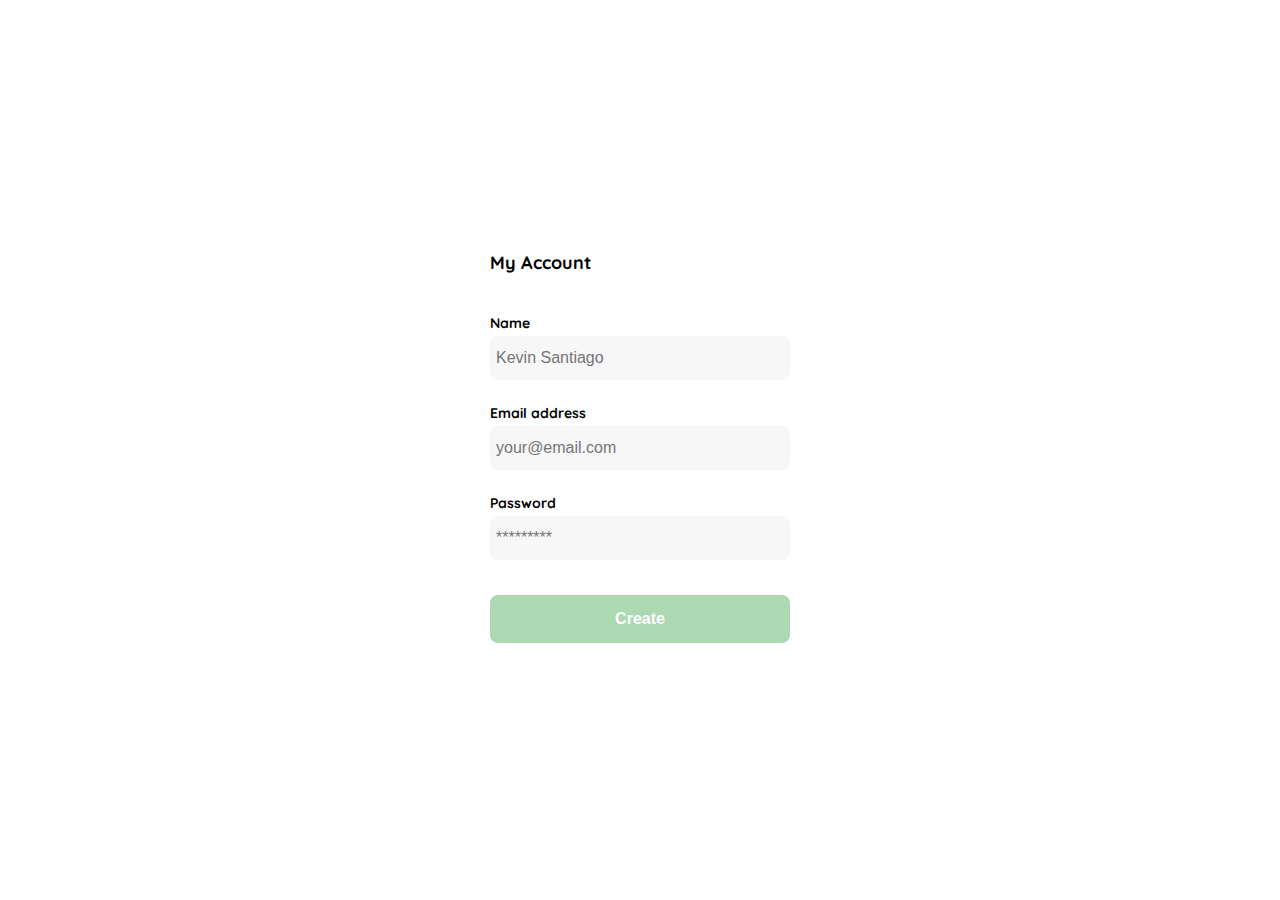
<file: create_account.html>
<!DOCTYPE html>
<html lang="es">
<head>
    <meta charset="UTF-8">
    <meta http-equiv="X-UA-Compatible" content="IE=edge">
    <meta name="viewport" content="width=device-width, initial-scale=1.0">
    <title>Nueva contraseña</title>
    <link rel="preconnect" href="https://fonts.googleapis.com">
    <link rel="preconnect" href="https://fonts.gstatic.com" crossorigin>
    <link href="https://fonts.googleapis.com/css2?family=Quicksand:wght@300;500;700&display=swap" rel="stylesheet">
    <style>
        :root {
            --white: #ffffff;
            --black: #000000;
            --very-light-pink: #c7c7c7;
            --text-input-field: #f7f7f7;
            --hospital-green: #acd9b2;
            --dark: #232830;
            --sm: 14px;
            --md: 16px;
            --lg: 18px;
        }
        body {
            font-family: 'Quicksand', sans-serif;
            margin: 0;
        }

        .login {
          width: 100%;
          height: 100vh;
          display: grid;
          place-items: center;
        }
        .form-container {
          display: grid;
          grid-template-rows: auto 1fr auto;
          width: 300px;
        }
        .title {
            font-size: var(--lg);
            font-weight: 700;
            line-height: 22.5px;
            color: var(--black);
            margin-bottom: 40px;
        }
        .form, .form div {
          display: flex;
          flex-direction: column;
        }
        .label {
          font-size: var(--sm);
          font-weight: 700;
          margin-bottom: 4px;
        }
        .input {
          background-color: var(--text-input-field);
          border: none;
          border-radius: 8px;
          height: 32px;
          font-size: var(--md);
          padding: 6px;
        }
        .input-email, .input-name {
            margin-bottom: 24px;
        }
        .primary-button {
          background-color: var(--hospital-green);
          border-radius: 8px;
          border: none;
          color: var(--white);
          height: 48px;
          width: 100%;
          cursor: pointer;
          font-size: var(--md);
          font-weight: 700;
        }
        .login-button {
          margin-top: 35px;
          margin-bottom: 17px;
        }
        @media (max-width: 640px) {
          .form {
            height: 100%;
            justify-content: space-between;
          }
          .form-container {
            height: 100%;
          }
        }
    </style>
</head>
<body>
    <div class="login">
      <div class="form-container">
        <h1 class="title">My Account</h1>

        <form action="/" class="form">
          <div>
              <label for="name" class="label">Name</label>
              <input type="text" id="name" placeholder="Kevin Santiago" class="input input-name">

              <label for="email" class="label">Email address</label>
              <input type="email" id="email" placeholder="your@email.com" class="input input-email">

              <label for="password" class="label">Password</label>
              <input type="password" id="password" placeholder="*********" class="input input-password">
          </div>

          <input type="submit" value="Create" class="primary-button login-button">
        </form>
      </div>
    </div>
  </body>
</html>
</file>
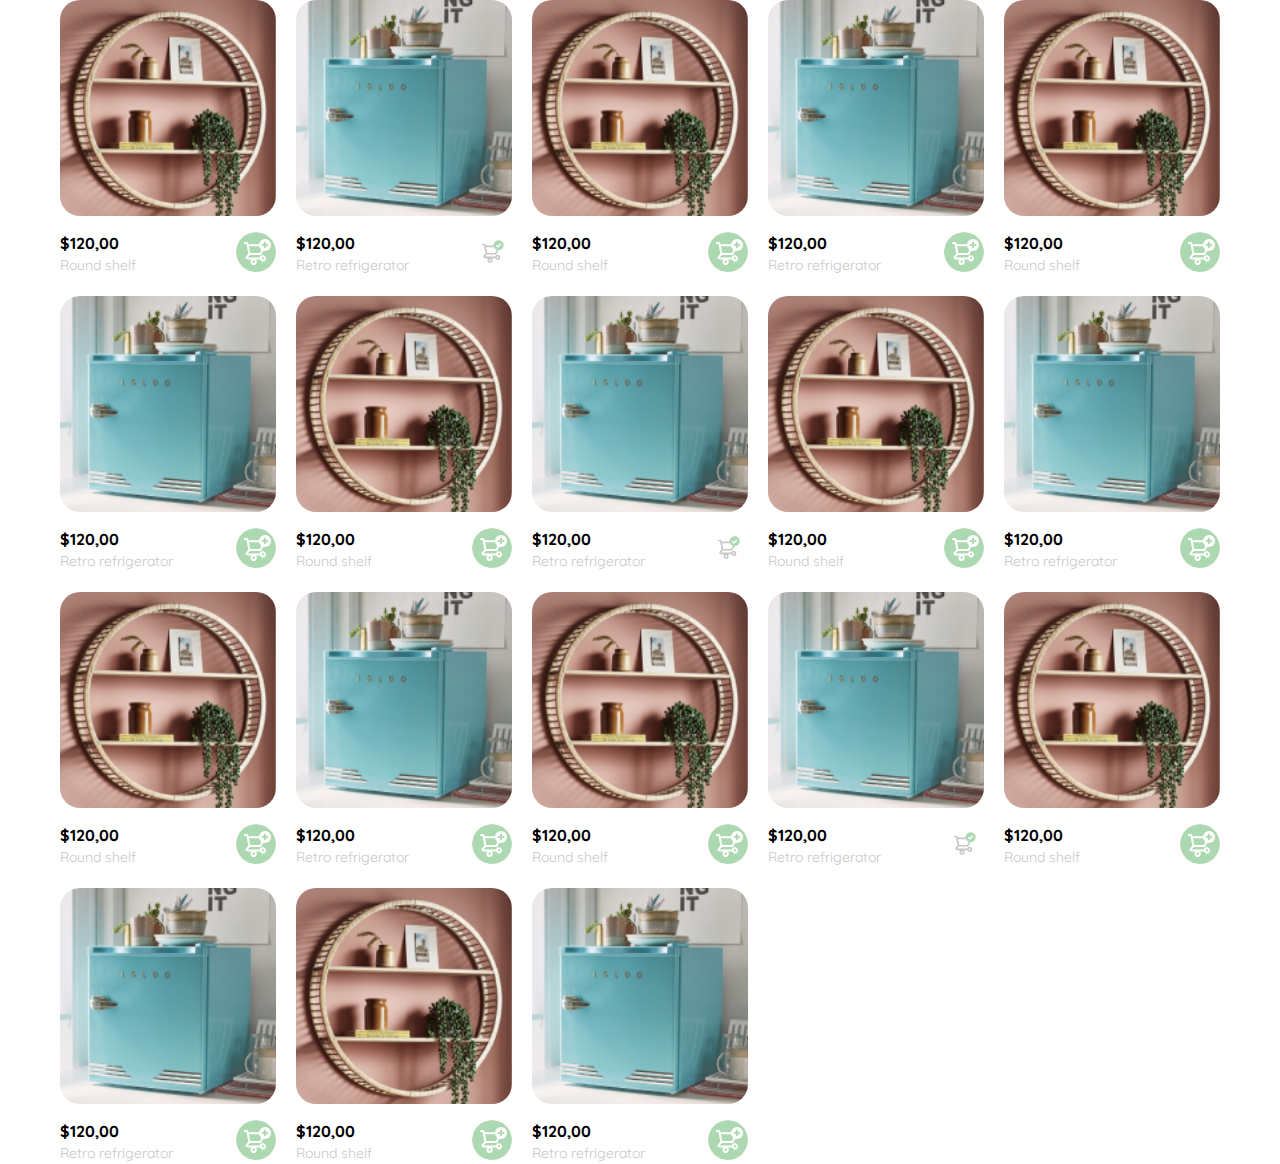
<file: home1.html>
<!DOCTYPE html>
<html lang="es">
<head>
    <meta charset="UTF-8">
    <meta http-equiv="X-UA-Compatible" content="IE=edge">
    <meta name="viewport" content="width=device-width, initial-scale=1.0">
    <title>Inicio</title>
    <link rel="preconnect" href="https://fonts.googleapis.com">
    <link rel="preconnect" href="https://fonts.gstatic.com" crossorigin>
    <link href="https://fonts.googleapis.com/css2?family=Quicksand:wght@300;500;700&display=swap" rel="stylesheet">
    <style>
        :root {
            --white: #ffffff;
            --black: #000000;
            --very-light-pink: #c7c7c7;
            --text-input-field: #f7f7f7;
            --hospital-green: #acd9b2;
            --dark: #232830;
            --sm: 14px;
            --md: 16px;
            --lg: 18px;
        }
        body {
            font-family: 'Quicksand', sans-serif;
            margin: 0;
        }
        .cards-container {
            display: grid;
            grid-template-columns: repeat(auto-fill, 216px);
            gap: 20px;
            place-content: center;
        }
        .product-card {
            width: 216px;
        }
        .product-card img {
            width: 216px;
            height: 216px;
            border-radius: 20px;
            object-fit: cover;
        }
        .product-info {
            display: flex;
            justify-content: space-between;
            align-items: center;
            margin-top: 12px;
        }
        .product-info figure {
            margin: 0;
        }
        .product-info figure img {
            width: 40px;
            height: 40px;
        }
        .product-info div p:nth-child(1) {
            font-size: var(--md);
            font-weight: 700;
            line-height: 18.75px;
            color: var(--black);
            margin-top: 0;
            margin-bottom: 4px;
        }
        .product-info div p:nth-child(2) {
            font-size: var(--sm);
            line-height: 17.5px;
            color: var(--very-light-pink);
            margin-top: 0;
            margin-bottom: 0;
        }
        @media (max-width:640px) {
            .cards-container {
            grid-template-columns: repeat(auto-fill, 163px);
            }
            .product-card {
            width: 163px;
            }
            .product-card img {
            width: 163px;
            height: 163px;
            }
        }
    </style>
</head>
<body>
    <section class="main-container">
        <div class="cards-container">
            <div class="product-card">
                <img src="./img/round_shelf.png" alt="">
                <div class="product-info">
                    <div>
                        <p>$120,00</p>
                        <p>Round shelf</p>
                    </div>
                    <figure>
                        <img src="./icons/bt_add_to_cart.svg" alt="add cart" class="add-cart">
                    </figure>
                </div>
            </div>

            <div class="product-card">
                <img src="./img/retro_refrigerator.png" alt="">
                <div class="product-info">
                    <div>
                        <p>$120,00</p>
                        <p>Retro refrigerator</p>
                    </div>
                    <figure>
                        <img src="./icons/bt_added_to_cart.svg" alt="add cart" class="add-cart">
                    </figure>
                </div>
            </div>

            <div class="product-card">
                <img src="./img/round_shelf.png" alt="">
                <div class="product-info">
                    <div>
                        <p>$120,00</p>
                        <p>Round shelf</p>
                    </div>
                    <figure>
                        <img src="./icons/bt_add_to_cart.svg" alt="add cart" class="add-cart">
                    </figure>
                </div>
            </div>

            <div class="product-card">
                <img src="./img/retro_refrigerator.png" alt="">
                <div class="product-info">
                    <div>
                        <p>$120,00</p>
                        <p>Retro refrigerator</p>
                    </div>
                    <figure>
                        <img src="./icons/bt_add_to_cart.svg" alt="add cart" class="add-cart">
                    </figure>
                </div>
            </div>

            <div class="product-card">
                <img src="./img/round_shelf.png" alt="">
                <div class="product-info">
                    <div>
                        <p>$120,00</p>
                        <p>Round shelf</p>
                    </div>
                    <figure>
                        <img src="./icons/bt_add_to_cart.svg" alt="add cart" class="add-cart">
                    </figure>
                </div>
            </div>

            <div class="product-card">
                <img src="./img/retro_refrigerator.png" alt="">
                <div class="product-info">
                    <div>
                        <p>$120,00</p>
                        <p>Retro refrigerator</p>
                    </div>
                    <figure>
                        <img src="./icons/bt_add_to_cart.svg" alt="add cart" class="add-cart">
                    </figure>
                </div>
            </div>

            <div class="product-card">
                <img src="./img/round_shelf.png" alt="">
                <div class="product-info">
                    <div>
                        <p>$120,00</p>
                        <p>Round shelf</p>
                    </div>
                    <figure>
                        <img src="./icons/bt_add_to_cart.svg" alt="add cart" class="add-cart">
                    </figure>
                </div>
            </div>

            <div class="product-card">
                <img src="./img/retro_refrigerator.png" alt="">
                <div class="product-info">
                    <div>
                        <p>$120,00</p>
                        <p>Retro refrigerator</p>
                    </div>
                    <figure>
                        <img src="./icons/bt_added_to_cart.svg" alt="add cart" class="add-cart">
                    </figure>
                </div>
            </div>

            <div class="product-card">
                <img src="./img/round_shelf.png" alt="">
                <div class="product-info">
                    <div>
                        <p>$120,00</p>
                        <p>Round shelf</p>
                    </div>
                    <figure>
                        <img src="./icons/bt_add_to_cart.svg" alt="add cart" class="add-cart">
                    </figure>
                </div>
            </div>

            <div class="product-card">
                <img src="./img/retro_refrigerator.png" alt="">
                <div class="product-info">
                    <div>
                        <p>$120,00</p>
                        <p>Retro refrigerator</p>
                    </div>
                    <figure>
                        <img src="./icons/bt_add_to_cart.svg" alt="add cart" class="add-cart">
                    </figure>
                </div>
            </div>

            <div class="product-card">
                <img src="./img/round_shelf.png" alt="">
                <div class="product-info">
                    <div>
                        <p>$120,00</p>
                        <p>Round shelf</p>
                    </div>
                    <figure>
                        <img src="./icons/bt_add_to_cart.svg" alt="add cart" class="add-cart">
                    </figure>
                </div>
            </div>

            <div class="product-card">
                <img src="./img/retro_refrigerator.png" alt="">
                <div class="product-info">
                    <div>
                        <p>$120,00</p>
                        <p>Retro refrigerator</p>
                    </div>
                    <figure>
                        <img src="./icons/bt_add_to_cart.svg" alt="add cart" class="add-cart">
                    </figure>
                </div>
            </div>

            <div class="product-card">
                <img src="./img/round_shelf.png" alt="">
                <div class="product-info">
                    <div>
                        <p>$120,00</p>
                        <p>Round shelf</p>
                    </div>
                    <figure>
                        <img src="./icons/bt_add_to_cart.svg" alt="add cart" class="add-cart">
                    </figure>
                </div>
            </div>

            <div class="product-card">
                <img src="./img/retro_refrigerator.png" alt="">
                <div class="product-info">
                    <div>
                        <p>$120,00</p>
                        <p>Retro refrigerator</p>
                    </div>
                    <figure>
                        <img src="./icons/bt_added_to_cart.svg" alt="add cart" class="add-cart">
                    </figure>
                </div>
            </div>

            <div class="product-card">
                <img src="./img/round_shelf.png" alt="">
                <div class="product-info">
                    <div>
                        <p>$120,00</p>
                        <p>Round shelf</p>
                    </div>
                    <figure>
                        <img src="./icons/bt_add_to_cart.svg" alt="add cart" class="add-cart">
                    </figure>
                </div>
            </div>

            <div class="product-card">
                <img src="./img/retro_refrigerator.png" alt="">
                <div class="product-info">
                    <div>
                        <p>$120,00</p>
                        <p>Retro refrigerator</p>
                    </div>
                    <figure>
                        <img src="./icons/bt_add_to_cart.svg" alt="add cart" class="add-cart">
                    </figure>
                </div>
            </div>

            <div class="product-card">
                <img src="./img/round_shelf.png" alt="">
                <div class="product-info">
                    <div>
                        <p>$120,00</p>
                        <p>Round shelf</p>
                    </div>
                    <figure>
                        <img src="./icons/bt_add_to_cart.svg" alt="add cart" class="add-cart">
                    </figure>
                </div>
            </div>

            <div class="product-card">
                <img src="./img/retro_refrigerator.png" alt="">
                <div class="product-info">
                    <div>
                        <p>$120,00</p>
                        <p>Retro refrigerator</p>
                    </div>
                    <figure>
                        <img src="./icons/bt_add_to_cart.svg" alt="add cart" class="add-cart">
                    </figure>
                </div>
            </div>
        </div>
    </section>
</body>
</html>
</file>
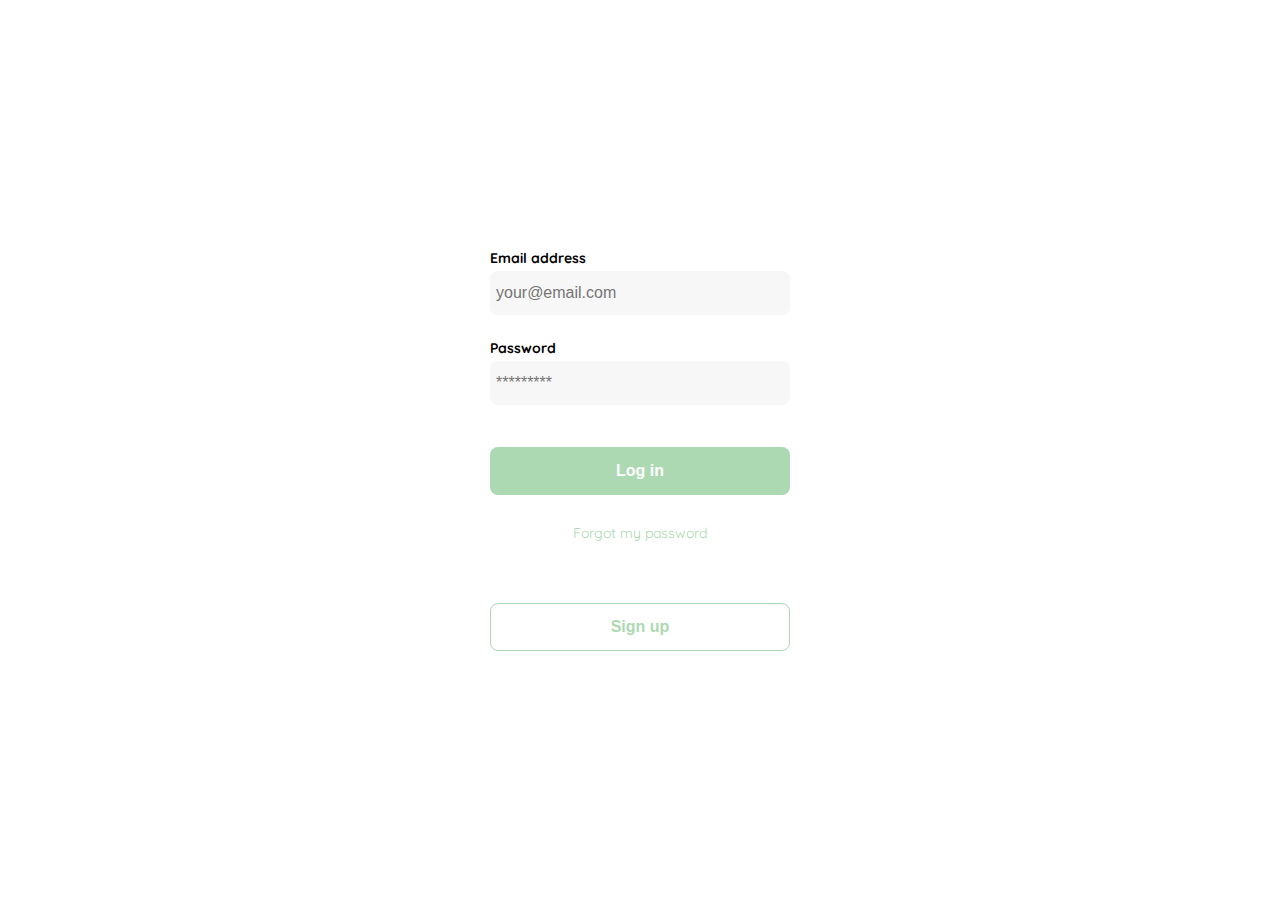
<file: login.html>
<!DOCTYPE html>
<html lang="es">
<head>
    <meta charset="UTF-8">
    <meta http-equiv="X-UA-Compatible" content="IE=edge">
    <meta name="viewport" content="width=device-width, initial-scale=1.0">
    <title>Nueva contraseña</title>
    <link rel="preconnect" href="https://fonts.googleapis.com">
    <link rel="preconnect" href="https://fonts.gstatic.com" crossorigin>
    <link href="https://fonts.googleapis.com/css2?family=Quicksand:wght@300;500;700&display=swap" rel="stylesheet">
    <style>
        :root {
            --white: #ffffff;
            --black: #000000;
            --very-light-pink: #c7c7c7;
            --text-input-field: #f7f7f7;
            --hospital-green: #acd9b2;
            --dark: #232830;
            --sm: 14px;
            --md: 16px;
            --lg: 18px;
        }
        body {
            font-family: 'Quicksand', sans-serif;
            margin: 0;
        }

        .login {
          width: 100%;
          height: 100vh;
          display: grid;
          place-items: center;
        }
        .form-container {
          display: grid;
          grid-template-rows: auto 1fr auto;
          width: 300px;
        }
        .logo {
          width: 150px;
          margin-bottom: 48px;
          justify-self: center;
          display: none;
        }
        .form {
          display: flex;
          flex-direction: column;
        }
        .label {
          font-size: var(--sm);
          font-weight: 700;
          margin-bottom: 4px;
        }
        .input {
          background-color: var(--text-input-field);
          border: none;
          border-radius: 8px;
          height: 32px;
          font-size: var(--md);
          padding: 6px;
        }
        .input-email {
            margin-bottom: 24px;
        }
        .primary-button {
          background-color: var(--hospital-green);
          border-radius: 8px;
          border: none;
          color: var(--white);
          height: 48px;
          width: 100%;
          cursor: pointer;
          font-size: var(--md);
          font-weight: 700;
        }
        .login-button {
          margin-top: 42px;
          margin-bottom: 30px;
        }
        .form a {
            font-size: var(--sm);
            line-height: 17.5px;
            text-align: center;
            color: var(--hospital-green);
            text-decoration: none;
        }
        .secondary-button {
            background-color: var(--white);
            border-radius: 8px;
            border: 1px solid var(--hospital-green);
            color: var(--hospital-green);
            height: 48px;
            width: 100%;
            cursor: pointer;
            font-size: var(--md);
            font-weight: 700;
        }
        .signup-button {
            margin-top: 60px;
        }
        @media (max-width: 640px) {
          .logo {
            display: block;
          }
          .signup-button {
            margin-top: 154px;
          }
        }
    </style>
</head>
<body>
    <div class="login">
      <div class="form-container">
        <img src="./logos/logo_yard_sale.svg" alt="logo" class="logo">

        <form action="/" class="form">
          <label for="email" class="label">Email address</label>
          <input type="email" id="email" placeholder="your@email.com" class="input input-email">

          <label for="password" class="label">Password</label>
          <input type="password" id="password" placeholder="*********" class="input input-password">

          <input type="submit" value="Log in" class="primary-button login-button">
          <a href="/" >Forgot my password</a>
        </form>


        <button class="secondary-button signup-button">Sign up</button>
      </div>
    </div>
  </body>
</html>
</file>
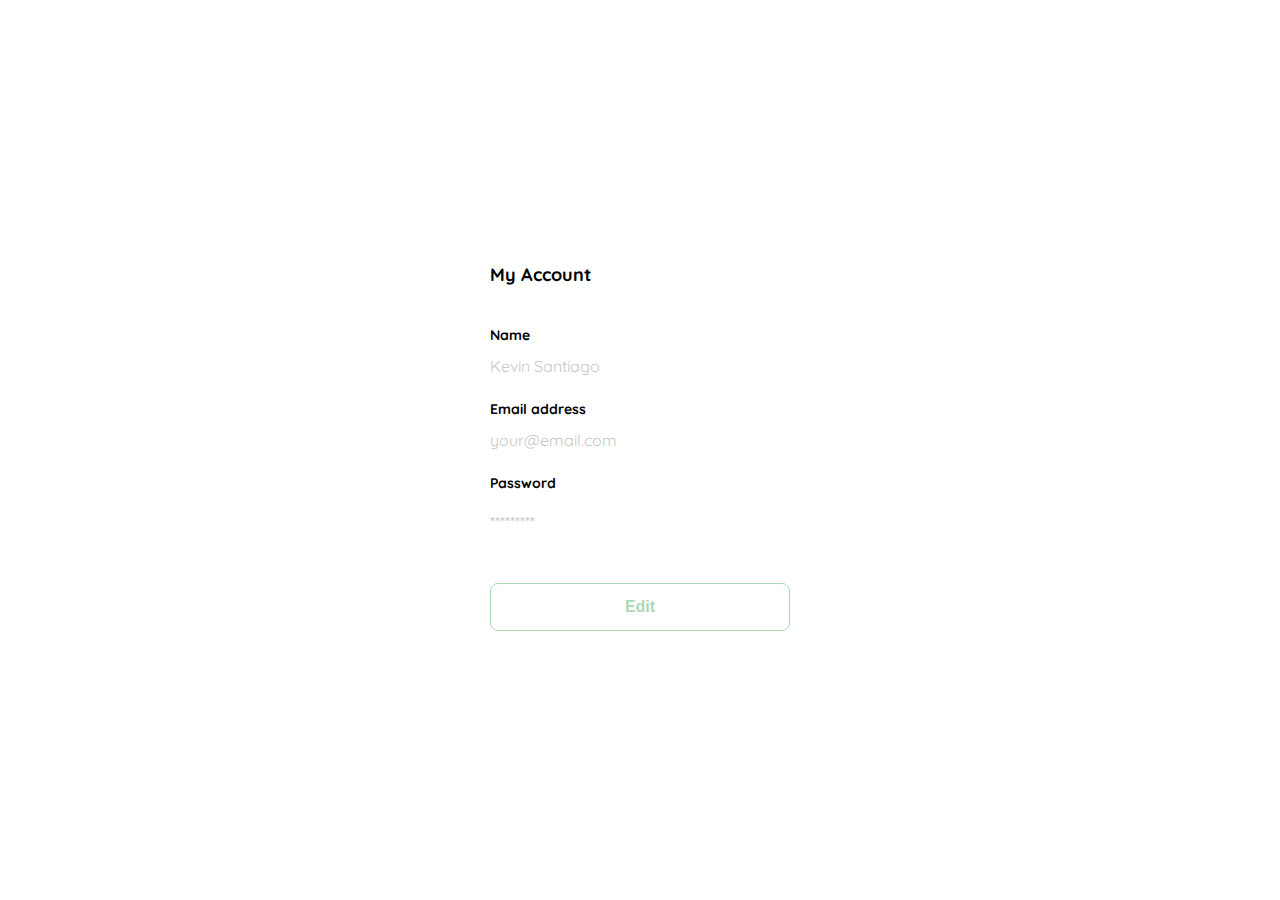
<file: my_account.html>
<!DOCTYPE html>
<html lang="es">
<head>
    <meta charset="UTF-8">
    <meta http-equiv="X-UA-Compatible" content="IE=edge">
    <meta name="viewport" content="width=device-width, initial-scale=1.0">
    <title>Nueva contraseña</title>
    <link rel="preconnect" href="https://fonts.googleapis.com">
    <link rel="preconnect" href="https://fonts.gstatic.com" crossorigin>
    <link href="https://fonts.googleapis.com/css2?family=Quicksand:wght@300;500;700&display=swap" rel="stylesheet">
    <style>
        :root {
            --white: #ffffff;
            --black: #000000;
            --very-light-pink: #c7c7c7;
            --text-input-field: #f7f7f7;
            --hospital-green: #acd9b2;
            --dark: #232830;
            --sm: 14px;
            --md: 16px;
            --lg: 18px;
        }
        body {
            font-family: 'Quicksand', sans-serif;
            margin: 0;
        }

        .login {
          width: 100%;
          height: 100vh;
          display: grid;
          place-items: center;
        }
        .form-container {
          display: grid;
          grid-template-rows: auto 1fr auto;
          width: 300px;
        }
        .title {
            font-size: var(--lg);
            font-weight: 700;
            line-height: 22.5px;
            color: var(--black);
            margin-bottom: 40px;
        }
        .form, .form div {
          display: flex;
          flex-direction: column;
        }
        .label {
          font-size: var(--sm);
          font-weight: 700;
          margin-bottom: 4px;
        }
        .value {
          font-size: var(--md);
          color: var(--very-light-pink);
        }
        .value-email, .value-name {
            margin: 8px 0px 24px 0px;
        }
        .secondary-button {
          background-color: var(--white);
          border-radius: 8px;
          border: 1px solid var(--hospital-green);
          color: var(--hospital-green);
          height: 48px;
          width: 100%;
          cursor: pointer;
          font-size: var(--md);
          font-weight: 700;
        }
        .login-button {
          margin-top: 35px;
          margin-bottom: 17px;
        }
        @media (max-width: 640px) {
          .form {
            height: 100%;
            justify-content: space-between;
          }
          .form-container {
            height: 100%;
          }
        }
    </style>
</head>
<body>
    <div class="login">
      <div class="form-container">
        <h1 class="title">My Account</h1>
        <form action="/" class="form">
            <div>
                <label for="name" class="label">Name</label>
                <p class="value value-name"> Kevin Santiago</p>

                <label for="email" class="label">Email address</label>
                <p class="value value-email"> your@email.com</p>

                <label for="password" class="label">Password</label>
                <p class="value value-password"> *********</p>
            </div>

            <input type="submit" value="Edit" class="secondary-button login-button">
          </form>
      </div>
    </div>
  </body>
</html>
</file>
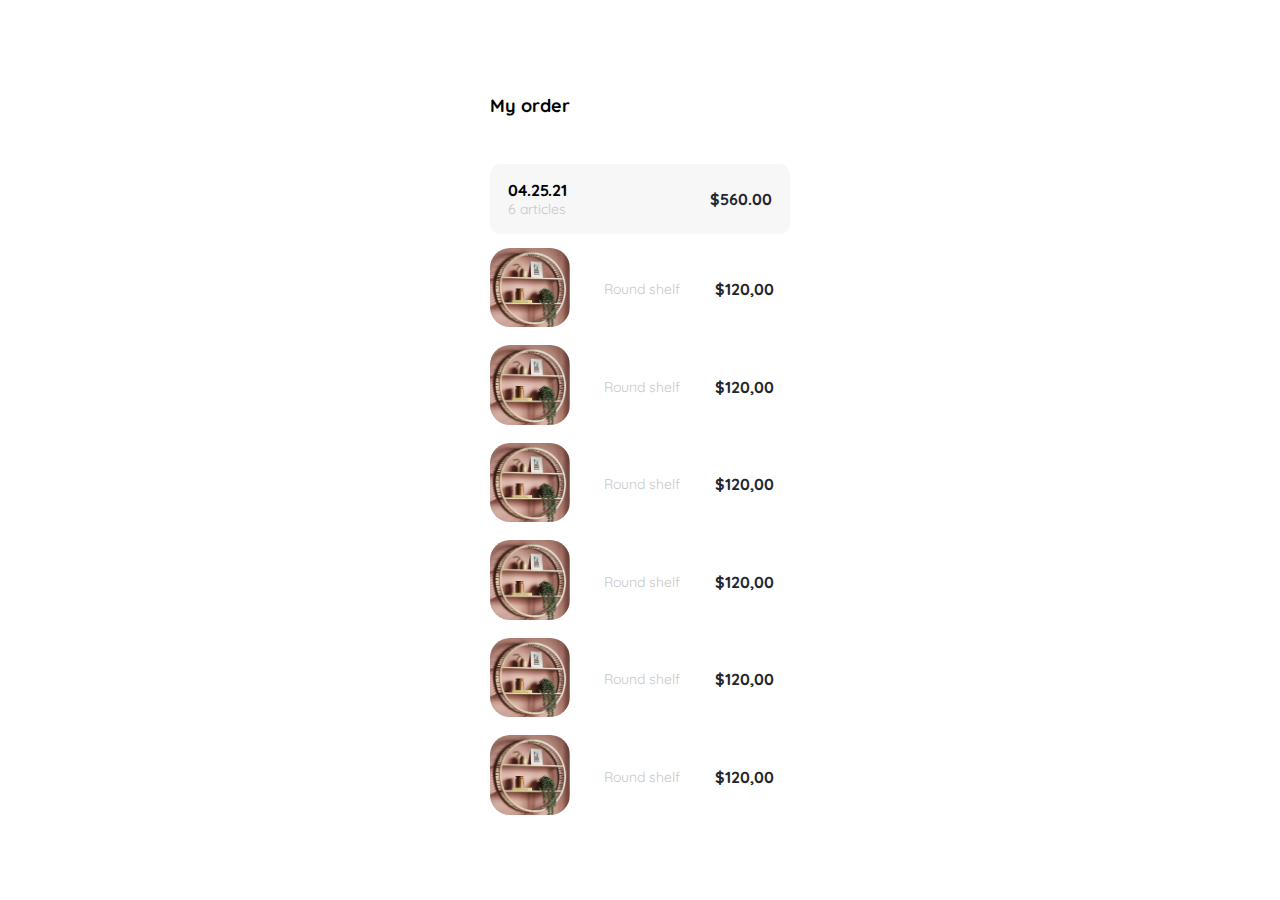
<file: my_order.html>
<!DOCTYPE html>
<html lang="es">
<head>
    <meta charset="UTF-8">
    <meta http-equiv="X-UA-Compatible" content="IE=edge">
    <meta name="viewport" content="width=device-width, initial-scale=1.0">
    <title>Menu</title>
    <link rel="preconnect" href="https://fonts.googleapis.com">
    <link rel="preconnect" href="https://fonts.gstatic.com" crossorigin>
    <link href="https://fonts.googleapis.com/css2?family=Quicksand:wght@300;500;700&display=swap" rel="stylesheet">
    <style>
        :root {
            --white: #ffffff;
            --black: #000000;
            --very-light-pink: #c7c7c7;
            --text-input-field: #f7f7f7;
            --hospital-green: #acd9b2;
            --dark: #232830;
            --sm: 14px;
            --md: 16px;
            --lg: 18px;
        }
        body {
            font-family: 'Quicksand', sans-serif;
            margin: 0;
        }
        .my-order {
            width: 100%;
            height: 100vh;
            display: grid;
            place-items: center;
        }
        .my-order-container {
            display: grid;
            grid-template-rows:auto 1fr auto ;
            width: 300px;
        }
        .title {
            font-size: var(--lg);
            font-weight: 700;
            margin-bottom: 47px;
        }
        .my-order-content {
            display: flex;
            flex-direction: column;
        }
        .order {
            display: flex;
            justify-content: space-between;
            align-items: center;
            background-color: var(--text-input-field);
            border-radius: 10px;
            padding: 0 18px 0 18px;
        }
        .order p:nth-child(1) {
            display: flex;
            flex-direction: column;
        }
        .order p span:nth-child(1) {
            font-size: var(--md);
            font-weight: 700;
        }
        .order p span:nth-child(2) {
            font-size: var(--sm);
            font-weight: 400;
            color: var(--very-light-pink);
        }
        .order p:nth-child(2) {
            font-size: var(md);
            font-weight: 700;
            color: var(--dark);
        }
        .shopping-cart {
            display: grid;
            grid-template-columns: auto 1fr auto auto;
            gap: 16px;
            align-items: center;
            margin-top: 14px;
        }
        .shopping-cart figure {
            margin: 0;
            margin-right: 18px;
        }
        .shopping-cart figure img{
            width: 80px;
            width: 80px;
            border-radius: 20px;
            object-fit: cover;
        }
        .shopping-cart p:nth-child(2){
            font-size: var(--sm);
            font-weight: 400;
            color: var(--very-light-pink);
        }
        .shopping-cart p:nth-child(3) {
            font-size: var(--md);
            font-weight: 700;
            color: var(--dark);
        }
        @media (max-width:640px) {
            .title {
                display: none;
            }
        }
    </style>
</head>
<body>
    <div class="my-order">
        <div class="my-order-container">
            <h1 class="title">My order</h1>
            <div class="my-order-content">
                <div class="order">
                    <p>
                        <span>04.25.21</span>
                        <span>6 articles</span>
                    </p>
                    <p>$560.00</p>
                </div>
                <div class="shopping-cart">
                    <figure>
                        <img src="./img/round_shelf.png" alt="round_shelf">
                    </figure>
                    <p>Round shelf</p>
                    <p>$120,00</p>
                </div>

                <div class="shopping-cart">
                    <figure>
                        <img src="./img/round_shelf.png" alt="round_shelf">
                    </figure>
                    <p>Round shelf</p>
                    <p>$120,00</p>
                </div>

                <div class="shopping-cart">
                    <figure>
                        <img src="./img/round_shelf.png" alt="round_shelf">
                    </figure>
                    <p>Round shelf</p>
                    <p>$120,00</p>
                </div>

                <div class="shopping-cart">
                    <figure>
                        <img src="./img/round_shelf.png" alt="round_shelf">
                    </figure>
                    <p>Round shelf</p>
                    <p>$120,00</p>
                </div>

                <div class="shopping-cart">
                    <figure>
                        <img src="./img/round_shelf.png" alt="round_shelf">
                    </figure>
                    <p>Round shelf</p>
                    <p>$120,00</p>
                </div>

                <div class="shopping-cart">
                    <figure>
                        <img src="./img/round_shelf.png" alt="round_shelf">
                    </figure>
                    <p>Round shelf</p>
                    <p>$120,00</p>
                </div>
            </div>
        </div>
    </div>
</body>
</html>
</file>
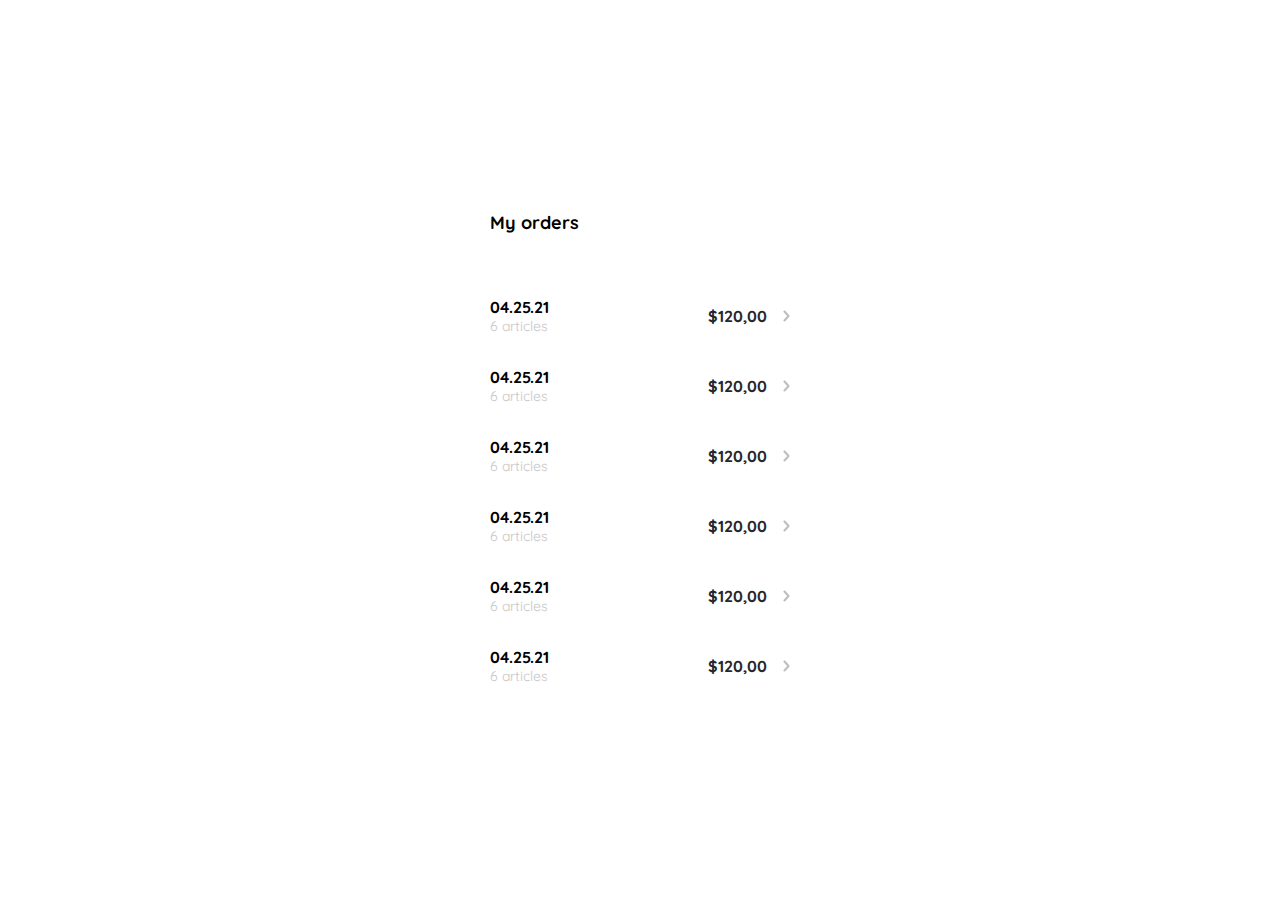
<file: my_orders.html>
<!DOCTYPE html>
<html lang="es">
<head>
    <meta charset="UTF-8">
    <meta http-equiv="X-UA-Compatible" content="IE=edge">
    <meta name="viewport" content="width=device-width, initial-scale=1.0">
    <title>Menu</title>
    <link rel="preconnect" href="https://fonts.googleapis.com">
    <link rel="preconnect" href="https://fonts.gstatic.com" crossorigin>
    <link href="https://fonts.googleapis.com/css2?family=Quicksand:wght@300;500;700&display=swap" rel="stylesheet">
    <style>
        :root {
            --white: #ffffff;
            --black: #000000;
            --very-light-pink: #c7c7c7;
            --text-input-field: #f7f7f7;
            --hospital-green: #acd9b2;
            --dark: #232830;
            --sm: 14px;
            --md: 16px;
            --lg: 18px;
        }
        body {
            font-family: 'Quicksand', sans-serif;
            margin: 0;
        }
        .my-order {
            width: 100%;
            height: 100vh;
            display: grid;
            place-items: center;
        }
        .my-order-container {
            display: grid;
            grid-template-rows:auto 1fr auto ;
            width: 300px;
        }
        .title {
            font-size: var(--lg);
            font-weight: 700;
            margin-bottom: 47px;
        }
        .my-order-content {
            display: flex;
            flex-direction: column;
        }
        .order {
            display: grid;
            grid-template-columns: auto 1fr auto;
            gap: 16px;
            align-items: center;
        }
        .order p:nth-child(1) {
            display: flex;
            flex-direction: column;
        }
        .order p span:nth-child(1) {
            font-size: var(--md);
            font-weight: 700;
        }
        .order p span:nth-child(2) {
            font-size: var(--sm);
            font-weight: 400;
            color: var(--very-light-pink);
        }
        .order p:nth-child(2) {
            font-size: var(--md);
            font-weight: 700;
            color: var(--dark);
            text-align: end;
        }
        @media (max-width:640px) {
            .title {
                display: none;
            }
        }
    </style>
</head>
<body>
    <div class="my-order">

        <div class="my-order-container">

            <h1 class="title">My orders</h1>
            <div class="my-order-content">

                <div class="order">
                    <p>
                        <span>04.25.21</span>
                        <span>6 articles</span>
                    </p>
                    <p>$120,00</p>
                    <img src="./icons/flechita.svg" alt="arrow">
                </div>

                <div class="order">
                    <p>
                        <span>04.25.21</span>
                        <span>6 articles</span>
                    </p>
                    <p>$120,00</p>
                    <img src="./icons/flechita.svg" alt="arrow">
                </div>

                <div class="order">
                    <p>
                        <span>04.25.21</span>
                        <span>6 articles</span>
                    </p>
                    <p>$120,00</p>
                    <img src="./icons/flechita.svg" alt="arrow">
                </div>

                <div class="order">
                    <p>
                        <span>04.25.21</span>
                        <span>6 articles</span>
                    </p>
                    <p>$120,00</p>
                    <img src="./icons/flechita.svg" alt="arrow">
                </div>

                <div class="order">
                    <p>
                        <span>04.25.21</span>
                        <span>6 articles</span>
                    </p>
                    <p>$120,00</p>
                    <img src="./icons/flechita.svg" alt="arrow">
                </div>

                <div class="order">
                    <p>
                        <span>04.25.21</span>
                        <span>6 articles</span>
                    </p>
                    <p>$120,00</p>
                    <img src="./icons/flechita.svg" alt="arrow">
                </div>
            </div>
        </div>
    </div>
</body>
</html>
</file>
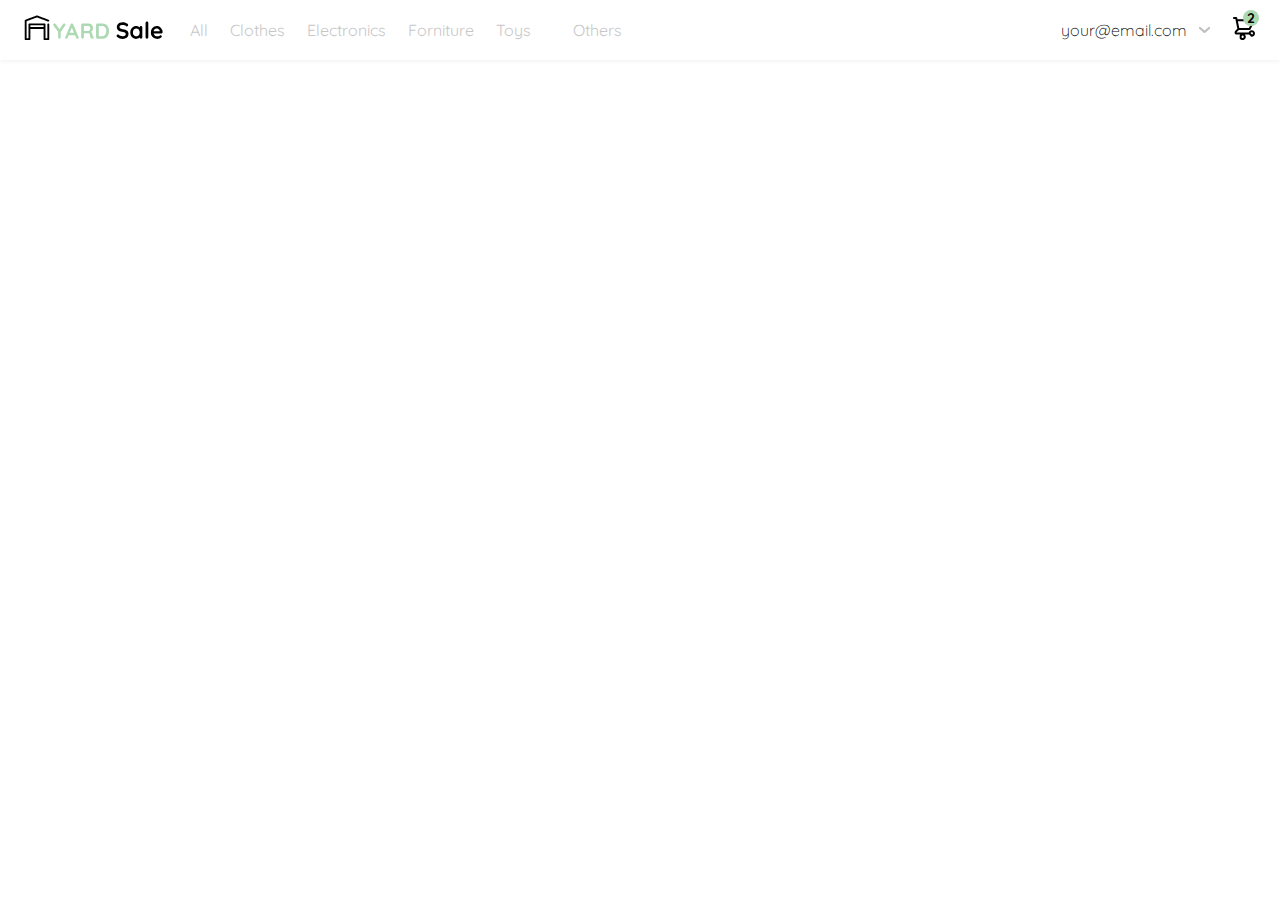
<file: navbar.html>
<!DOCTYPE html>
<html lang="es">
<head>
    <meta charset="UTF-8">
    <meta http-equiv="X-UA-Compatible" content="IE=edge">
    <meta name="viewport" content="width=device-width, initial-scale=1.0">
    <title>Menu</title>
    <link rel="preconnect" href="https://fonts.googleapis.com">
    <link rel="preconnect" href="https://fonts.gstatic.com" crossorigin>
    <link href="https://fonts.googleapis.com/css2?family=Quicksand:wght@300;500;700&display=swap" rel="stylesheet">
    <style>
        :root {
            --white: #ffffff;
            --black: #000000;
            --very-light-pink: #c7c7c7;
            --text-input-field: #f7f7f7;
            --hospital-green: #acd9b2;
            --dark: #232830;
            --sm: 14px;
            --md: 16px;
            --lg: 18px;
        }
        body {
            font-family: 'Quicksand', sans-serif;
            margin: 0;
        }
        nav {
            display: flex;
            justify-content: space-between;
            padding: 0 24px;
            box-shadow: 0px 2px 4px rgba(0, 0, 0, 0.046805);
        }
        .menu {
            display: none;
        }
        .logo {
            width: 140px;
        }
        .navbar-left {
            display: flex;
        }
        .navbar-left ul,
        .navbar-right ul {
        list-style: none;
        padding: 0;
        margin: 0;
        display: flex;
        align-items: center;
        height:60px;
        }
        .navbar-left ul{
            margin-left: 20px;
        }
        .navbar-left ul li{
            margin-right: 10px;
        }
        .navbar-left ul li:nth-child(5){
            margin-right: 30px;
        }
        .navbar-left ul li a,
        .navbar-right ul li a {
            font-size: var(--md);
            color: var(--very-light-pink);
            text-decoration: none;
            border: 1px solid var(--white);
            padding: 5px;
            border-radius: 10px;
        }
        .navbar-left ul li a:hover,
        .navbar-right ul li a:hover {
            border: 1px solid var(--hospital-green);
            /* font-size: var(--lg);
            font-weight: 700; */
            color: var(--hospital-green);
        }
        .navbar-email{
            font-size: var(--md);
            font-weight: 300;
            margin-right: 24px;
        }
        .navbar-email img {
            margin-left: 10px;
            transform: rotate(90deg);
        }
        .navbar-shopping-cart {
            position: relative;
        }
        .navbar-shopping-cart div {
            width: 16px;
            height: 16px;
            position: absolute;
            top: -6px;
            right:-3px;
            background-color: var(--hospital-green);
            border-radius: 50%;
            font-size: var(--sm);
            font-weight: 700;
            display: flex;
            justify-content: center;
            align-items: center;
        }
        @media (max-width:640px) {
            .menu {
                display: block;
            }
            .navbar-left ul,
            .navbar-email {
                display: none;
            }
        }
    </style>
</head>
<body>
    <nav>
        <img src="./icons/icon_menu.svg" alt="menu" class="menu">
        <div class="navbar-left">
            <img src="./logos/logo_yard_sale.svg" alt="logo" class="logo">

            <ul>
                <li>
                    <a href="/">All</a>
                </li>
                <li>
                    <a href="/">Clothes</a>
                </li>
                <li>
                    <a href="/">Electronics</a>
                </li>
                <li>
                    <a href="/">Forniture</a>
                </li>
                <li>
                    <a href="/">Toys</a>
                </li>
                <li>
                    <a href="/">Others</a>
                </li>
            </ul>
        </div>
        <div class="navbar-right">

            <ul>
                <li class="navbar-email">your@email.com
                    <img src="./icons/flechita.svg" alt="arrow">
                </li>
                <li class="navbar-shopping-cart">
                    <img src="./icons/icon_shopping_cart.svg" alt="shopping cart">
                    <div>2</div>
                </li>
            </ul>
        </div>
    </nav>
</body>
</html>
</file>
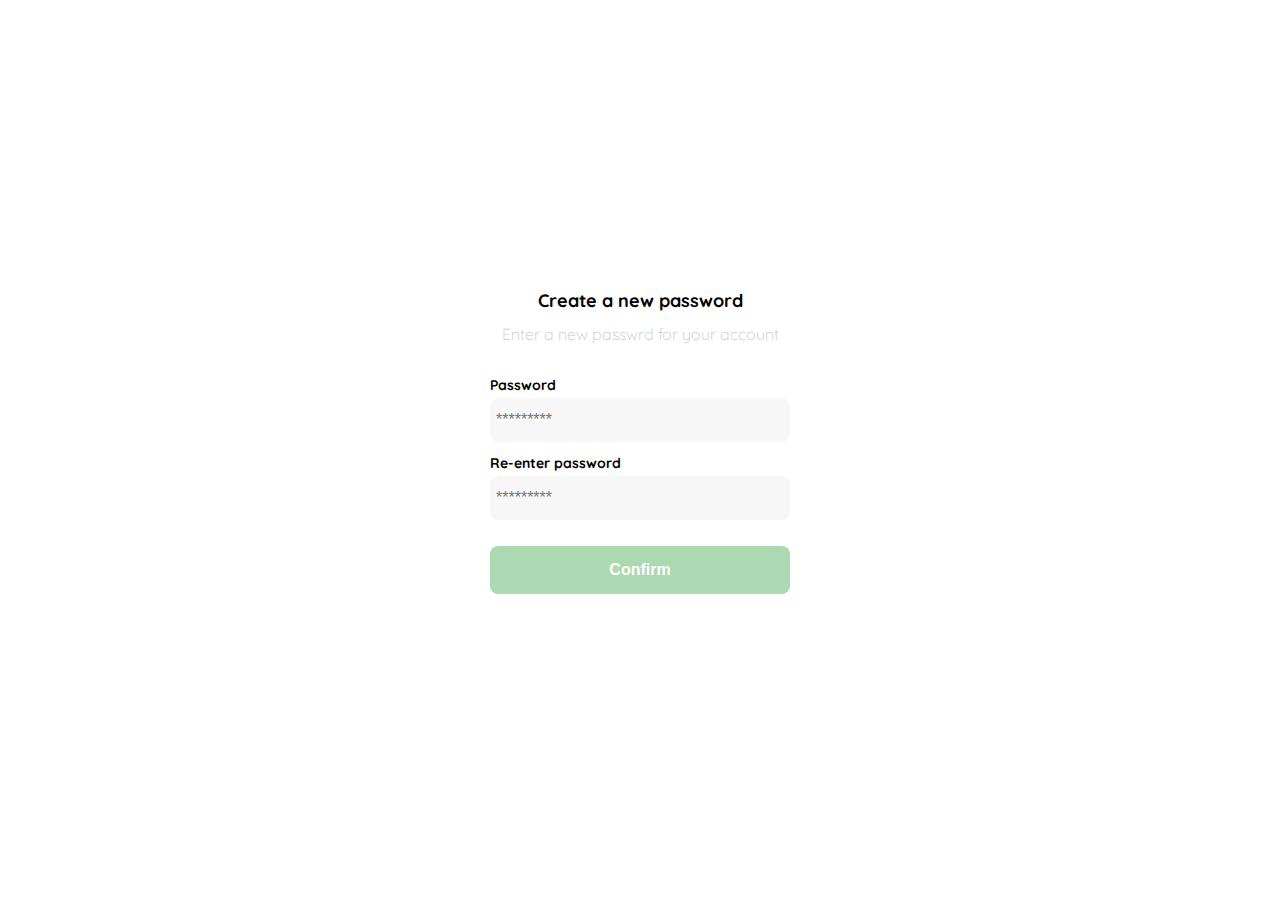
<file: new_password.html>
<!DOCTYPE html>
<html lang="es">
<head>
    <meta charset="UTF-8">
    <meta http-equiv="X-UA-Compatible" content="IE=edge">
    <meta name="viewport" content="width=device-width, initial-scale=1.0">
    <title>Nueva contraseña</title>
    <link rel="preconnect" href="https://fonts.googleapis.com">
    <link rel="preconnect" href="https://fonts.gstatic.com" crossorigin>
    <link href="https://fonts.googleapis.com/css2?family=Quicksand:wght@300;500;700&display=swap" rel="stylesheet">
    <style>
        :root {
            --white: #ffffff;
            --black: #000000;
            --very-light-pink: #c7c7c7;
            --text-input-field: #f7f7f7;
            --hospital-green: #acd9b2;
            --dark: #232830;
            --sm: 14px;
            --md: 16px;
            --lg: 18px;
        }
        body {
            font-family: 'Quicksand', sans-serif;
            margin: 0;
        }

        .login {
          width: 100%;
          height: 100vh;
          display: grid;
          place-items: center;
        }
        .form-container {
          display: grid;
          grid-template-rows: auto 1fr auto;
          width: 300px;
        }
        .logo {
          width: 150px;
          margin-bottom: 48px;
          justify-self: center;
          display: none;
        }
        .title {
          font-size: var(--lg);
          margin-bottom: 12px;
          font-weight: 700;
          text-align: center;
        }
        .subtitle {
          font-size: var(--md);
          font-weight: 300;
          color: var(--very-light-pink);
          margin-top: 0;
          margin-bottom: 32px;
          text-align: center;
        }
        .form {
          display: flex;
          flex-direction: column;
        }
        .label {
          font-size: var(--sm);
          font-weight: 700;
          margin-bottom: 4px;
        }
        .input {
          background-color: var(--text-input-field);
          border: none;
          border-radius: 8px;
          height: 32px;
          font-size: var(--md);
          padding: 6px;
          margin-bottom: 12px;
        }
        .primary-button {
          background-color: var(--hospital-green);
          border-radius: 8px;
          border: none;
          color: var(--white);
          height: 48px;
          width: 100%;
          cursor: pointer;
          font-size: var(--md);
          font-weight: 700;
        }
        .login-button {
          margin-top: 14px;
          margin-bottom: 30px;
        }
        @media (max-width: 640px) {
          .logo {
            display: block;
          }
        }
    </style>
</head>
<body>
    <div class="login">
      <div class="form-container">
        <img src="./logos/logo_yard_sale.svg" alt="logo" class="logo">
  
        <h1 class="title">Create a new password</h1>
        <p class="subtitle">Enter a new passwrd for your account</p>
  
        <form action="/" class="form">
          <label for="password" class="label">Password</label>
          <input type="password" id="password" placeholder="*********" class="input input-password">
  
          <label for="new-password" class="label">Re-enter password</label>
          <input type="password" id="new-password" placeholder="*********" class="input input-password">
  
          <input type="submit" value="Confirm" class="primary-button login-button">
        </form>
      </div>
    </div>
  </body>
</html>
</file>
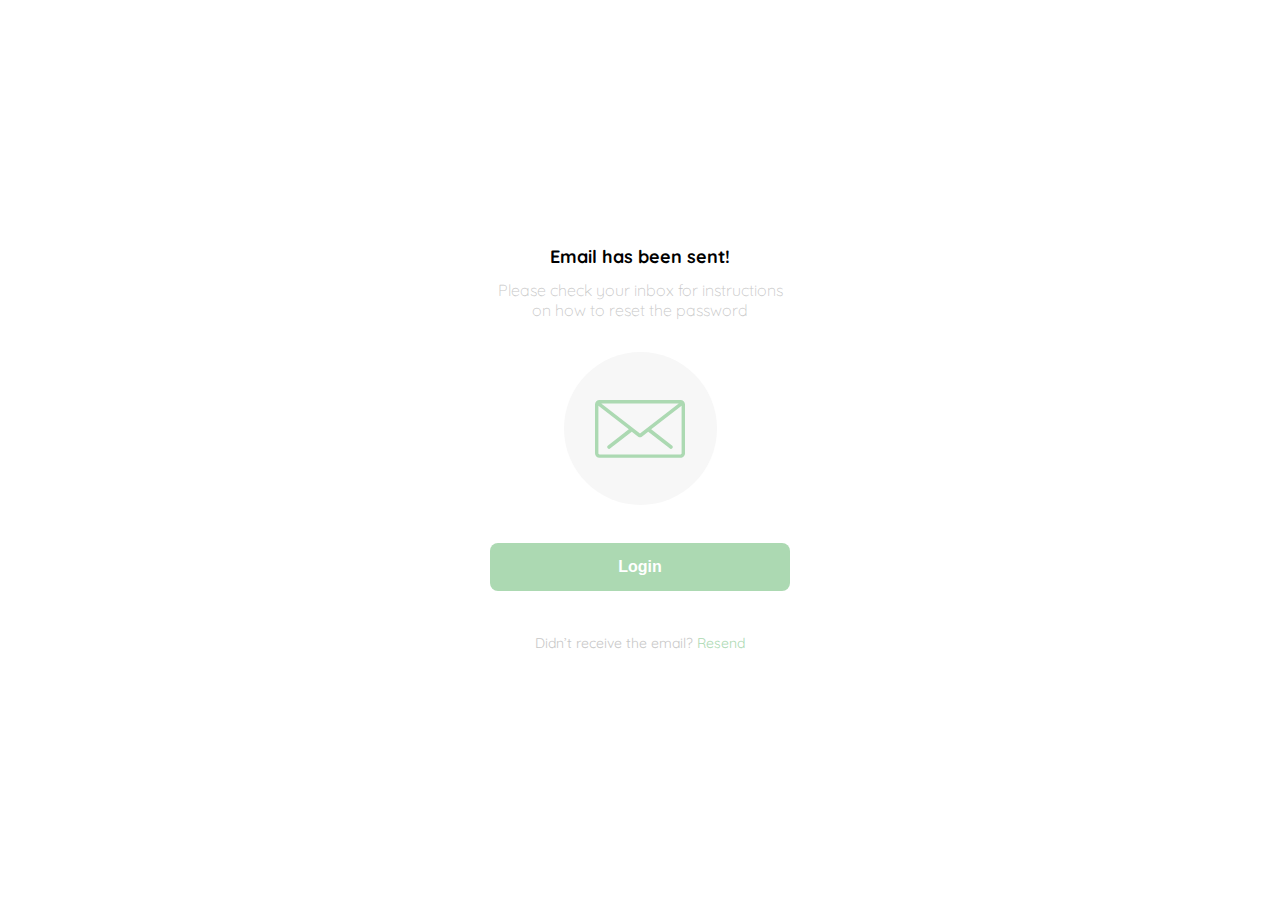
<file: password_recovery2.html>
<!DOCTYPE html>
<html lang="es">
<head>
    <meta charset="UTF-8">
    <meta http-equiv="X-UA-Compatible" content="IE=edge">
    <meta name="viewport" content="width=device-width, initial-scale=1.0">
    <title>Email Enviado</title>
    <link rel="preconnect" href="https://fonts.googleapis.com">
    <link rel="preconnect" href="https://fonts.gstatic.com" crossorigin>
    <link href="https://fonts.googleapis.com/css2?family=Quicksand:wght@300;500;700&display=swap" rel="stylesheet">
    <style>
        :root {
            --white: #ffffff;
            --black: #000000;
            --very-light-pink: #c7c7c7;
            --text-input-field: #f7f7f7;
            --hospital-green: #acd9b2;
            --dark: #232830;
            --sm: 14px;
            --md: 16px;
            --lg: 18px;
        }
        body {
            font-family: 'Quicksand', sans-serif;
            margin: 0;
        }

        .login {
          width: 100%;
          height: 100vh;
          display: grid;
          place-items: center;
        }
        .form-container {
          display: grid;
          grid-template-rows: auto 1fr auto;
          width: 300px;
          justify-items: center;
        }
        .logo {
          width: 150px;
          margin-bottom: 48px;
          justify-self: center;
          display: none;
        }
        .title {
          font-size: var(--lg);
          margin-bottom: 12px;
          font-weight: 700;
          text-align: center;
        }
        .subtitle {
          font-size: var(--md);
          font-weight: 300;
          color: var(--very-light-pink);
          margin-top: 0;
          margin-bottom: 32px;
          text-align: center;
        }
        .primary-button {
          background-color: var(--hospital-green);
          border-radius: 8px;
          border: none;
          color: var(--white);
          height: 48px;
          width: 100%;
          cursor: pointer;
          font-size: var(--md);
          font-weight: 700;
        }
        .email-image {
            display: flex;
            justify-content: center;
            align-items: center;
            width: 153px;
            height: 153px;
            border-radius: 50%;
            background-color: var(--text-input-field);
        }
        .login-button {
          margin-top: 38px;
          margin-bottom: 30px;
        }
        .resend {
            font-size: var(--sm);
            line-height: 17.5px;
        }
        .resend span {
            color: var(--very-light-pink);
        }
        .resend a {
            color: var(--hospital-green);
            text-decoration: none;
        }
        @media (max-width: 640px) {
          .logo {
            display: block;
          }
        }
    </style>
</head>
<body>
    <div class="login">
      <div class="form-container">
        <img src="./logos/logo_yard_sale.svg" alt="logo" class="logo">

        <h1 class="title">Email has been sent!</h1>
        <p class="subtitle">Please check your inbox for instructions on how to reset the password</p>
        <div class="email-image">
            <img src="./icons/email.svg" alt="email" class="img">
        </div>

        <button class="primary-button login-button">Login</button>

        <p class="resend">
            <span>Didn’t receive the email?</span>
            <a href="/">Resend</a></p>
      </div>
    </div>
  </body>
</html>
</file>
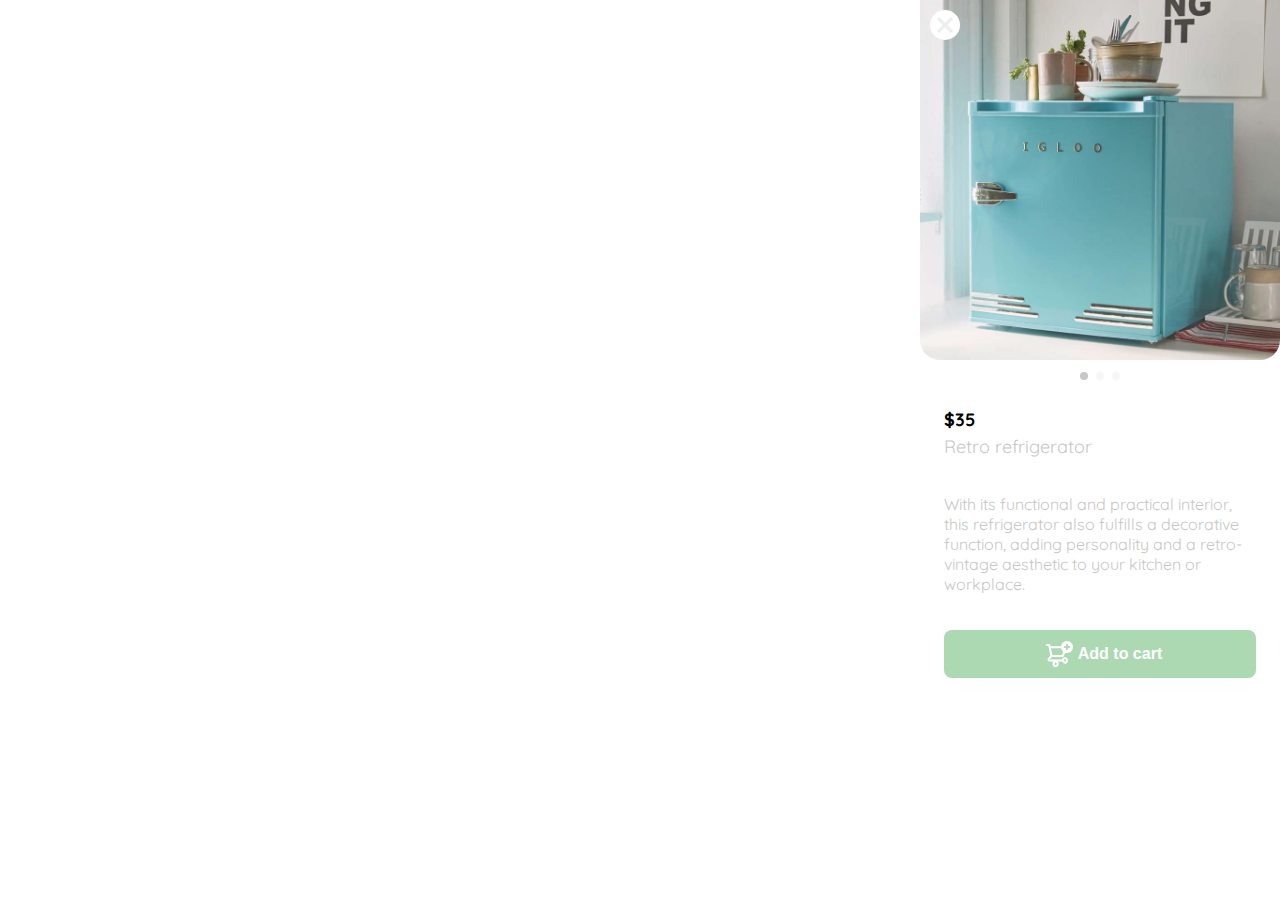
<file: product_detail.html>
<!DOCTYPE html>
<html lang="es">
<head>
    <meta charset="UTF-8">
    <meta http-equiv="X-UA-Compatible" content="IE=edge">
    <meta name="viewport" content="width=device-width, initial-scale=1.0">
    <title>Menu</title>
    <link rel="preconnect" href="https://fonts.googleapis.com">
    <link rel="preconnect" href="https://fonts.gstatic.com" crossorigin>
    <link href="https://fonts.googleapis.com/css2?family=Quicksand:wght@300;500;700&display=swap" rel="stylesheet">
    <style>
        :root {
            --white: #ffffff;
            --black: #000000;
            --very-light-pink: #c7c7c7;
            --text-input-field: #f7f7f7;
            --hospital-green: #acd9b2;
            --dark: #232830;
            --sm: 14px;
            --md: 16px;
            --lg: 18px;
        }
        body {
            font-family: 'Quicksand', sans-serif;
            margin: 0;
        }
        .product-detail {
            width: 360px;
            padding-bottom: 24px;
            position: absolute;
            right: 0;
        }
        .product-detail > img:nth-child(1) {
            width: 20px;
            height: 20px;
            position: absolute;
            padding: 5px;
            top: 10px;
            left: 10px;
            border-radius: 50%;
            background-color: var(--white);
        }
        .product-detail > img:nth-child(1):hover {
            cursor: pointer;
        }
        .product-detail > img:nth-child(2) {
            width: 100%;
            height: 360px;
            object-fit: cover;
            border-radius: 0 0 20px 20px;
        }
        .dots {
            text-align: center;
        }
        .dot {
            display: inline-block;
            cursor: pointer;
            width: 8px;
            height: 8px;
            margin: 0 2px;
            border-radius: 50%;
            background-color: var(--text-input-field);
        }
        .dot:nth-child(1) {
            background-color: var(--very-light-pink);
        }
        .product-info {
            margin: 24px 24px 0 24px;
        }
        .product-info p:nth-child(1) {
            font-size: var(--lg);
            font-weight: 700;
            margin-top: 0;
            margin-bottom: 4px;
        }
        .product-info p:nth-child(2) {
            font-size: var(--lg);
            color: var(--very-light-pink);
            margin-top: 0;
            margin-bottom: 36px;
        }
        .product-info p:nth-child(3) {
            font-size: var(--md);
            color: var(--very-light-pink);
            margin-bottom: 36px
        }
        .primary-button {
          background-color: var(--hospital-green);
          border-radius: 8px;
          border: none;
          color: var(--white);
          width: 100%;
          height: 48px;
          cursor: pointer;
          font-size: var(--md);
          font-weight: 700;
        }
        .add-to-cart-button {
            display: flex;
            align-items: center;
            justify-content: center;
        }
        @media (max-width: 640px){
            .product-detail {
                width: 100%;
            }
        }
    </style>
</head>
<body>
    <aside class="product-detail">
        <img src="./icons/icon_close.png" alt="close">
        <img src="./img/retro_refrigerator-big.png" alt="round shelf">
        <div class="dots">
            <span class="dot"></span>
            <span class="dot"></span>
            <span class="dot"></span>
        </div>
        <div class="product-info">
            <p>$35</p>
            <p>Retro refrigerator</p>
            <p>With its functional and practical interior, this refrigerator also fulfills a decorative function, adding personality and a retro-vintage aesthetic to your kitchen or workplace.</p>
            <button class="primary-button add-to-cart-button">
                <img src="./icons/bt_add_to_cart.svg" alt="add to cart">
                Add to cart
            </button>
        </div>
    </aside>
</body>
</html>
</file>
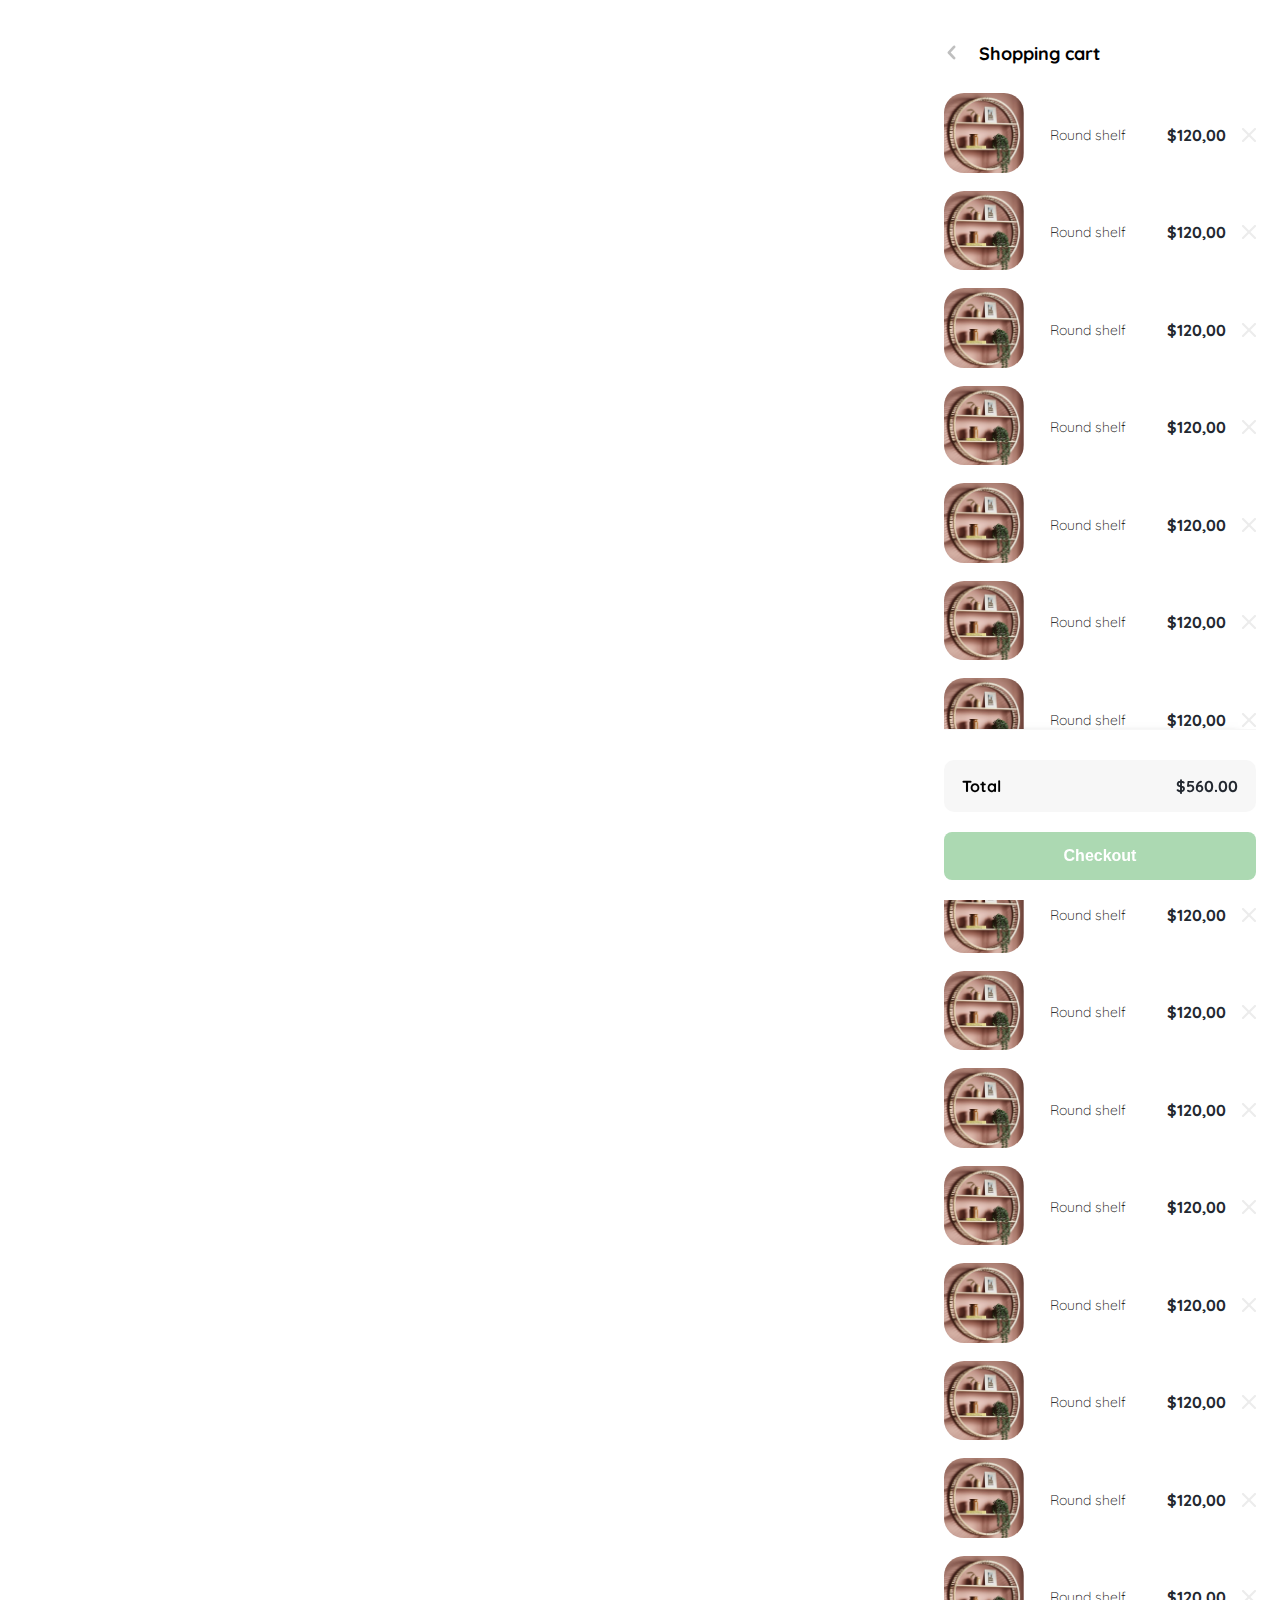
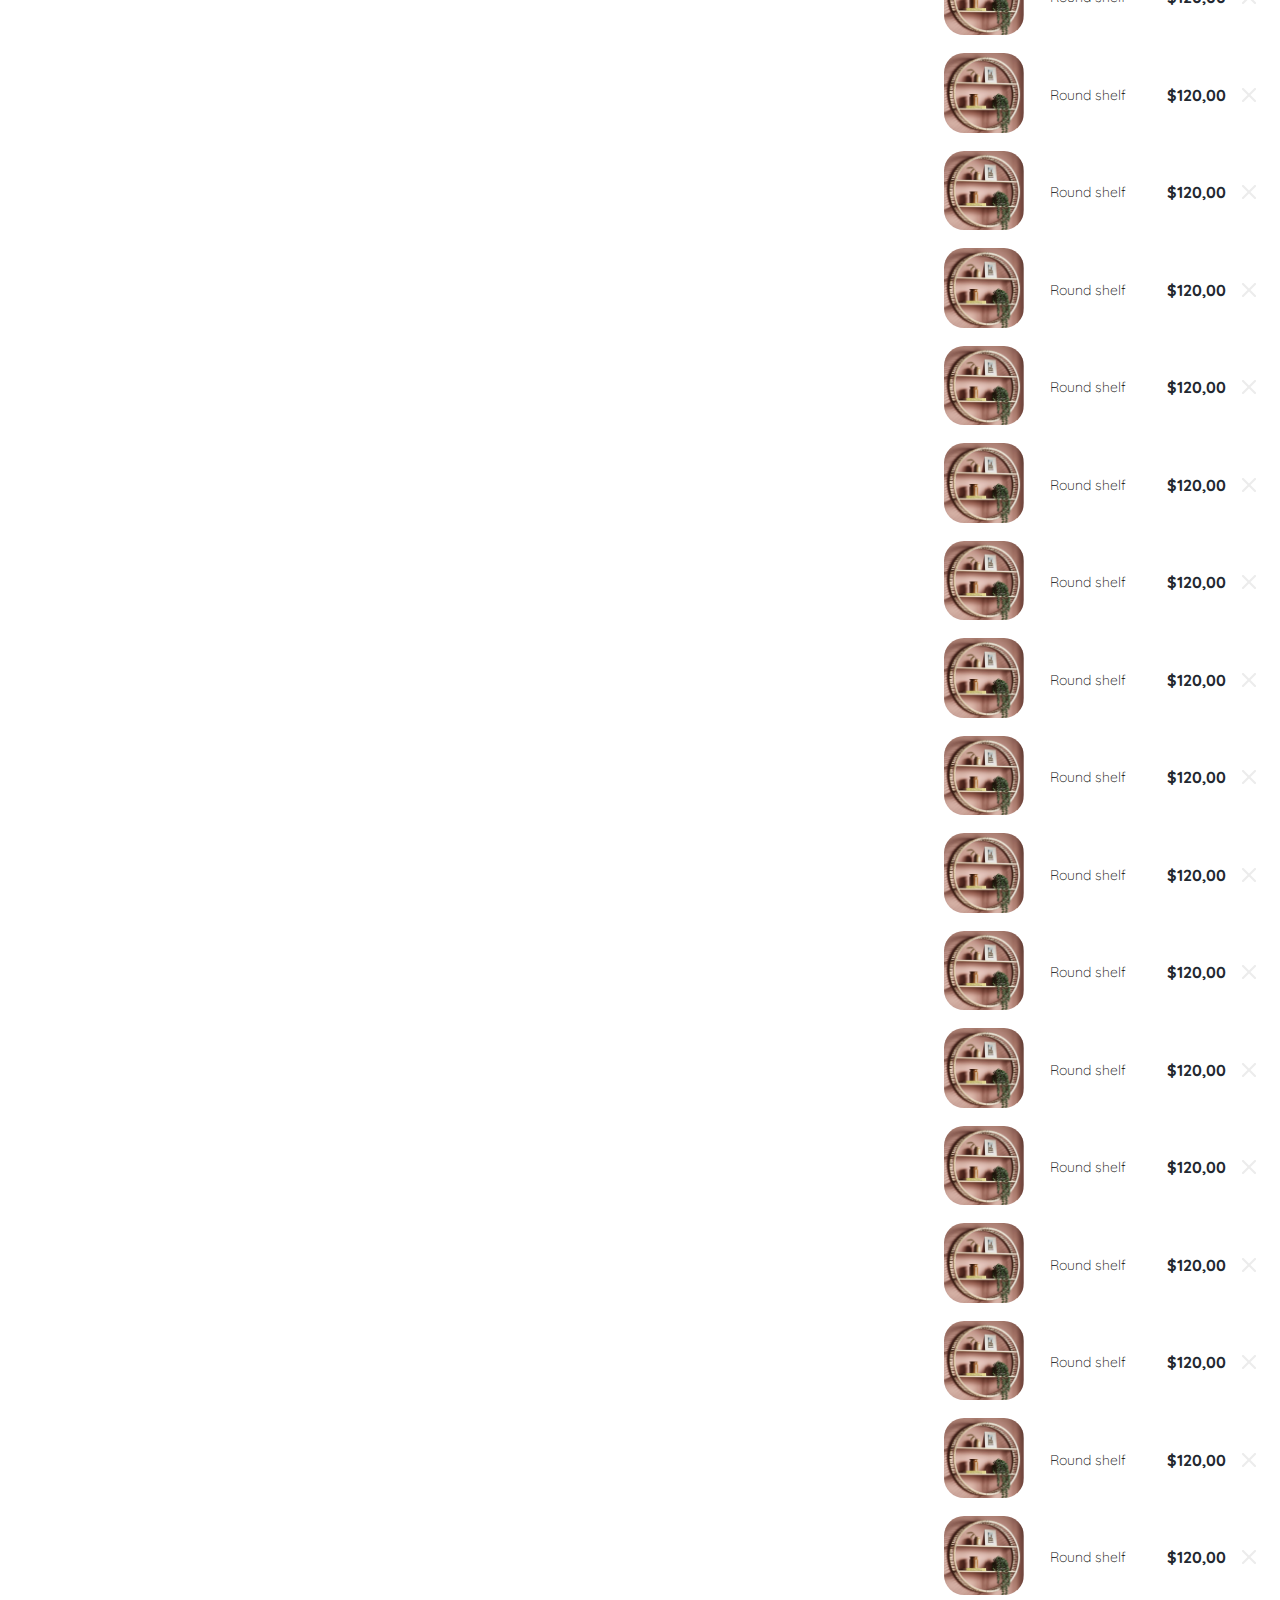
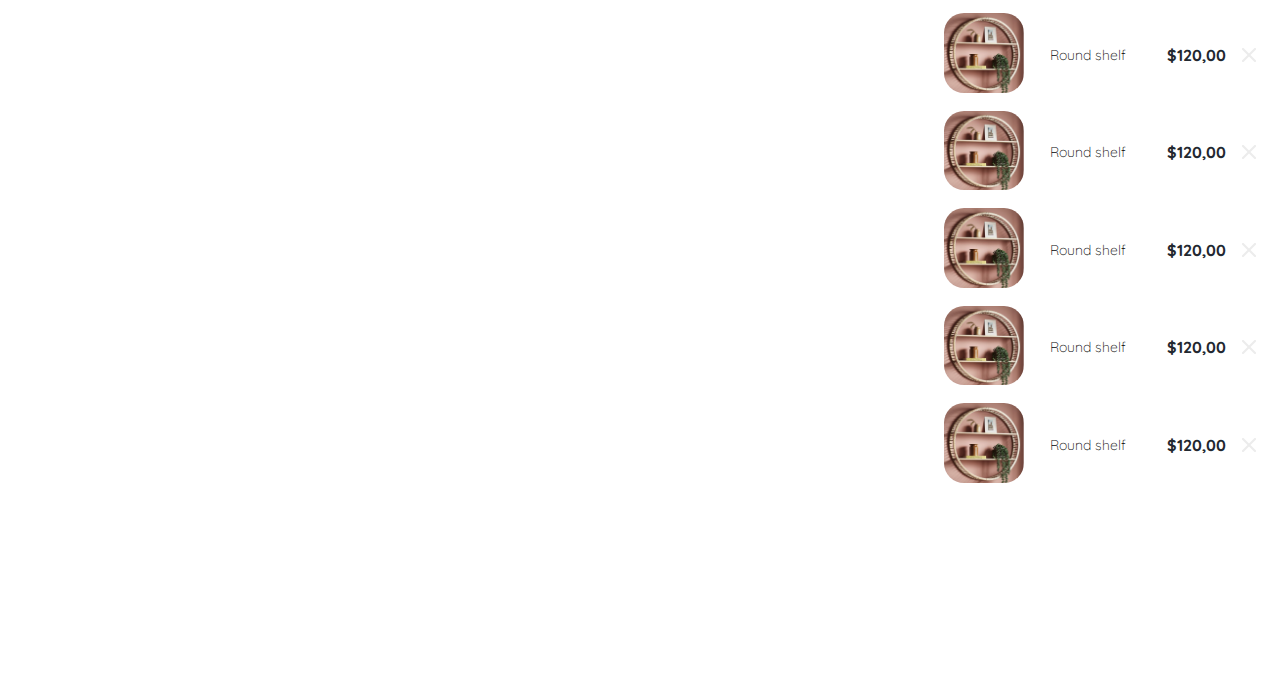
<file: shopping_cart1.html>
<!DOCTYPE html>
<html lang="es">
<head>
    <meta charset="UTF-8">
    <meta http-equiv="X-UA-Compatible" content="IE=edge">
    <meta name="viewport" content="width=device-width, initial-scale=1.0">
    <title>Menu</title>
    <link rel="preconnect" href="https://fonts.googleapis.com">
    <link rel="preconnect" href="https://fonts.gstatic.com" crossorigin>
    <link href="https://fonts.googleapis.com/css2?family=Quicksand:wght@300;500;700&display=swap" rel="stylesheet">
    <style>
        :root {
            --white: #ffffff;
            --black: #000000;
            --very-light-pink: #c7c7c7;
            --text-input-field: #f7f7f7;
            --hospital-green: #acd9b2;
            --dark: #232830;
            --sm: 14px;
            --md: 16px;
            --lg: 18px;
        }
        body {
            font-family: 'Quicksand', sans-serif;
            margin: 0;
        }
        .my-order-container {
            width: 360px;
            padding: 24px;
            box-sizing: border-box;
            position: absolute;
            right: 0;
        }
        .headline-content {
            display: flex;
            align-items: baseline;
            margin-bottom: 10px;
        }
        .headline-content img{
            width: 15px;
            height: 15px;
            object-fit: contain;
            margin-right:20px ;
            transform: rotate(180deg);
        }
        .title {
            font-size: var(--lg);
            font-weight: 700;
        }
        .my-order-content {
            display: flex;
            flex-direction: column;
        }
        .shopping-cart {
            display: grid;
            grid-template-columns: auto 1fr auto auto;
            gap: 16px;
            align-items: center;
            margin-bottom: 14px;
        }
        .shopping-cart figure {
            margin: 0;
            margin-right: 10px;
        }
        .shopping-cart figure img{
            width: 80px;
            width: 80px;
            border-radius: 20px;
            object-fit: cover;
        }
        .shopping-cart p:nth-child(2){
            font-size: var(--sm);
            font-weight: 300;
        }
        .shopping-cart p:nth-child(3) {
            font-size: var(--md);
            font-weight: 700;
            color: var(--dark);
        }
        .shopping-cart img:nth-child(4) {
            cursor: pointer;
        }
        .checkout {
            position: sticky;
            bottom: 0px;
            background-color: var(--white);
            border-top: 1px solid var(--text-input-field);
            box-shadow: 0px -10px 10px -18px rgba(0,0,0,0.75);
            padding-bottom: 20px;
        }
        .order {
            display: flex;
            justify-content: space-between;
            align-items: center;
            background-color: var(--text-input-field);
            border-radius: 10px;
            padding: 0 18px 0 18px;
            margin: 30px 0 20px 0;
        }
        .order span:nth-child(1) {
            font-size: var(--md);
            font-weight: 700;
        }
        .order p:nth-child(2) {
            font-size: var(md);
            font-weight: 700;
            color: var(--dark);
        }
        .primary-button {
          background-color: var(--hospital-green);
          border-radius: 8px;
          border: none;
          color: var(--white);
          width: 100%;
          height: 48px;
          cursor: pointer;
          font-size: var(--md);
          font-weight: 700;
        }
        @media (max-width:640px) {
            .headline-content {
                display: none;
            }
            .my-order-container {
                width: 100%;
            }
        }
    </style>
</head>
<body>
    <aside class="my-order-container">
        <div class="headline-content">
            <img src="./icons/flechita.svg" alt="arrow">
            <p class="title">Shopping cart</p>
        </div>
        <div class="my-order-content">

            <div class="shopping-cart">
                <figure>
                    <img src="./img/round_shelf.png" alt="round_shelf">
                </figure>
                <p>Round shelf</p>
                <p>$120,00</p>
                <img src="./icons/icon_close.png" alt="close">
            </div>

            <div class="shopping-cart">
                <figure>
                    <img src="./img/round_shelf.png" alt="round_shelf">
                </figure>
                <p>Round shelf</p>
                <p>$120,00</p>
                <img src="./icons/icon_close.png" alt="close">
            </div>

            <div class="shopping-cart">
                <figure>
                    <img src="./img/round_shelf.png" alt="round_shelf">
                </figure>
                <p>Round shelf</p>
                <p>$120,00</p>
                <img src="./icons/icon_close.png" alt="close">
            </div>

            <div class="shopping-cart">
                <figure>
                    <img src="./img/round_shelf.png" alt="round_shelf">
                </figure>
                <p>Round shelf</p>
                <p>$120,00</p>
                <img src="./icons/icon_close.png" alt="close">
            </div>

            <div class="shopping-cart">
                <figure>
                    <img src="./img/round_shelf.png" alt="round_shelf">
                </figure>
                <p>Round shelf</p>
                <p>$120,00</p>
                <img src="./icons/icon_close.png" alt="close">
            </div>

            <div class="shopping-cart">
                <figure>
                    <img src="./img/round_shelf.png" alt="round_shelf">
                </figure>
                <p>Round shelf</p>
                <p>$120,00</p>
                <img src="./icons/icon_close.png" alt="close">
            </div>

            <div class="shopping-cart">
                <figure>
                    <img src="./img/round_shelf.png" alt="round_shelf">
                </figure>
                <p>Round shelf</p>
                <p>$120,00</p>
                <img src="./icons/icon_close.png" alt="close">
            </div>

            <div class="shopping-cart">
                <figure>
                    <img src="./img/round_shelf.png" alt="round_shelf">
                </figure>
                <p>Round shelf</p>
                <p>$120,00</p>
                <img src="./icons/icon_close.png" alt="close">
            </div>

            <div class="shopping-cart">
                <figure>
                    <img src="./img/round_shelf.png" alt="round_shelf">
                </figure>
                <p>Round shelf</p>
                <p>$120,00</p>
                <img src="./icons/icon_close.png" alt="close">
            </div>

            <div class="shopping-cart">
                <figure>
                    <img src="./img/round_shelf.png" alt="round_shelf">
                </figure>
                <p>Round shelf</p>
                <p>$120,00</p>
                <img src="./icons/icon_close.png" alt="close">
            </div>

            <div class="shopping-cart">
                <figure>
                    <img src="./img/round_shelf.png" alt="round_shelf">
                </figure>
                <p>Round shelf</p>
                <p>$120,00</p>
                <img src="./icons/icon_close.png" alt="close">
            </div>

            <div class="shopping-cart">
                <figure>
                    <img src="./img/round_shelf.png" alt="round_shelf">
                </figure>
                <p>Round shelf</p>
                <p>$120,00</p>
                <img src="./icons/icon_close.png" alt="close">
            </div>

            <div class="shopping-cart">
                <figure>
                    <img src="./img/round_shelf.png" alt="round_shelf">
                </figure>
                <p>Round shelf</p>
                <p>$120,00</p>
                <img src="./icons/icon_close.png" alt="close">
            </div>

            <div class="shopping-cart">
                <figure>
                    <img src="./img/round_shelf.png" alt="round_shelf">
                </figure>
                <p>Round shelf</p>
                <p>$120,00</p>
                <img src="./icons/icon_close.png" alt="close">
            </div>

            <div class="shopping-cart">
                <figure>
                    <img src="./img/round_shelf.png" alt="round_shelf">
                </figure>
                <p>Round shelf</p>
                <p>$120,00</p>
                <img src="./icons/icon_close.png" alt="close">
            </div>

            <div class="shopping-cart">
                <figure>
                    <img src="./img/round_shelf.png" alt="round_shelf">
                </figure>
                <p>Round shelf</p>
                <p>$120,00</p>
                <img src="./icons/icon_close.png" alt="close">
            </div>

            <div class="shopping-cart">
                <figure>
                    <img src="./img/round_shelf.png" alt="round_shelf">
                </figure>
                <p>Round shelf</p>
                <p>$120,00</p>
                <img src="./icons/icon_close.png" alt="close">
            </div>

            <div class="shopping-cart">
                <figure>
                    <img src="./img/round_shelf.png" alt="round_shelf">
                </figure>
                <p>Round shelf</p>
                <p>$120,00</p>
                <img src="./icons/icon_close.png" alt="close">
            </div>

            <div class="shopping-cart">
                <figure>
                    <img src="./img/round_shelf.png" alt="round_shelf">
                </figure>
                <p>Round shelf</p>
                <p>$120,00</p>
                <img src="./icons/icon_close.png" alt="close">
            </div>

            <div class="shopping-cart">
                <figure>
                    <img src="./img/round_shelf.png" alt="round_shelf">
                </figure>
                <p>Round shelf</p>
                <p>$120,00</p>
                <img src="./icons/icon_close.png" alt="close">
            </div>

            <div class="shopping-cart">
                <figure>
                    <img src="./img/round_shelf.png" alt="round_shelf">
                </figure>
                <p>Round shelf</p>
                <p>$120,00</p>
                <img src="./icons/icon_close.png" alt="close">
            </div>

            <div class="shopping-cart">
                <figure>
                    <img src="./img/round_shelf.png" alt="round_shelf">
                </figure>
                <p>Round shelf</p>
                <p>$120,00</p>
                <img src="./icons/icon_close.png" alt="close">
            </div>

            <div class="shopping-cart">
                <figure>
                    <img src="./img/round_shelf.png" alt="round_shelf">
                </figure>
                <p>Round shelf</p>
                <p>$120,00</p>
                <img src="./icons/icon_close.png" alt="close">
            </div>

            <div class="shopping-cart">
                <figure>
                    <img src="./img/round_shelf.png" alt="round_shelf">
                </figure>
                <p>Round shelf</p>
                <p>$120,00</p>
                <img src="./icons/icon_close.png" alt="close">
            </div>

            <div class="shopping-cart">
                <figure>
                    <img src="./img/round_shelf.png" alt="round_shelf">
                </figure>
                <p>Round shelf</p>
                <p>$120,00</p>
                <img src="./icons/icon_close.png" alt="close">
            </div>

            <div class="shopping-cart">
                <figure>
                    <img src="./img/round_shelf.png" alt="round_shelf">
                </figure>
                <p>Round shelf</p>
                <p>$120,00</p>
                <img src="./icons/icon_close.png" alt="close">
            </div>

            <div class="shopping-cart">
                <figure>
                    <img src="./img/round_shelf.png" alt="round_shelf">
                </figure>
                <p>Round shelf</p>
                <p>$120,00</p>
                <img src="./icons/icon_close.png" alt="close">
            </div>

            <div class="shopping-cart">
                <figure>
                    <img src="./img/round_shelf.png" alt="round_shelf">
                </figure>
                <p>Round shelf</p>
                <p>$120,00</p>
                <img src="./icons/icon_close.png" alt="close">
            </div>

            <div class="shopping-cart">
                <figure>
                    <img src="./img/round_shelf.png" alt="round_shelf">
                </figure>
                <p>Round shelf</p>
                <p>$120,00</p>
                <img src="./icons/icon_close.png" alt="close">
            </div>

            <div class="shopping-cart">
                <figure>
                    <img src="./img/round_shelf.png" alt="round_shelf">
                </figure>
                <p>Round shelf</p>
                <p>$120,00</p>
                <img src="./icons/icon_close.png" alt="close">
            </div>

            <div class="shopping-cart">
                <figure>
                    <img src="./img/round_shelf.png" alt="round_shelf">
                </figure>
                <p>Round shelf</p>
                <p>$120,00</p>
                <img src="./icons/icon_close.png" alt="close">
            </div>

            <div class="shopping-cart">
                <figure>
                    <img src="./img/round_shelf.png" alt="round_shelf">
                </figure>
                <p>Round shelf</p>
                <p>$120,00</p>
                <img src="./icons/icon_close.png" alt="close">
            </div>

            <div class="shopping-cart">
                <figure>
                    <img src="./img/round_shelf.png" alt="round_shelf">
                </figure>
                <p>Round shelf</p>
                <p>$120,00</p>
                <img src="./icons/icon_close.png" alt="close">
            </div>

            <div class="shopping-cart">
                <figure>
                    <img src="./img/round_shelf.png" alt="round_shelf">
                </figure>
                <p>Round shelf</p>
                <p>$120,00</p>
                <img src="./icons/icon_close.png" alt="close">
            </div>

            <div class="shopping-cart">
                <figure>
                    <img src="./img/round_shelf.png" alt="round_shelf">
                </figure>
                <p>Round shelf</p>
                <p>$120,00</p>
                <img src="./icons/icon_close.png" alt="close">
            </div>

            <div class="shopping-cart">
                <figure>
                    <img src="./img/round_shelf.png" alt="round_shelf">
                </figure>
                <p>Round shelf</p>
                <p>$120,00</p>
                <img src="./icons/icon_close.png" alt="close">
            </div>

            <div class="shopping-cart">
                <figure>
                    <img src="./img/round_shelf.png" alt="round_shelf">
                </figure>
                <p>Round shelf</p>
                <p>$120,00</p>
                <img src="./icons/icon_close.png" alt="close">
            </div>

            <div class="checkout">
                <div class="order">
                    <span>Total</span>
                    <p>$560.00</p>
                </div>
                <button class="primary-button">Checkout</button>
            </div>
        </div>
    </aside>
</body>
</html>
</file>
